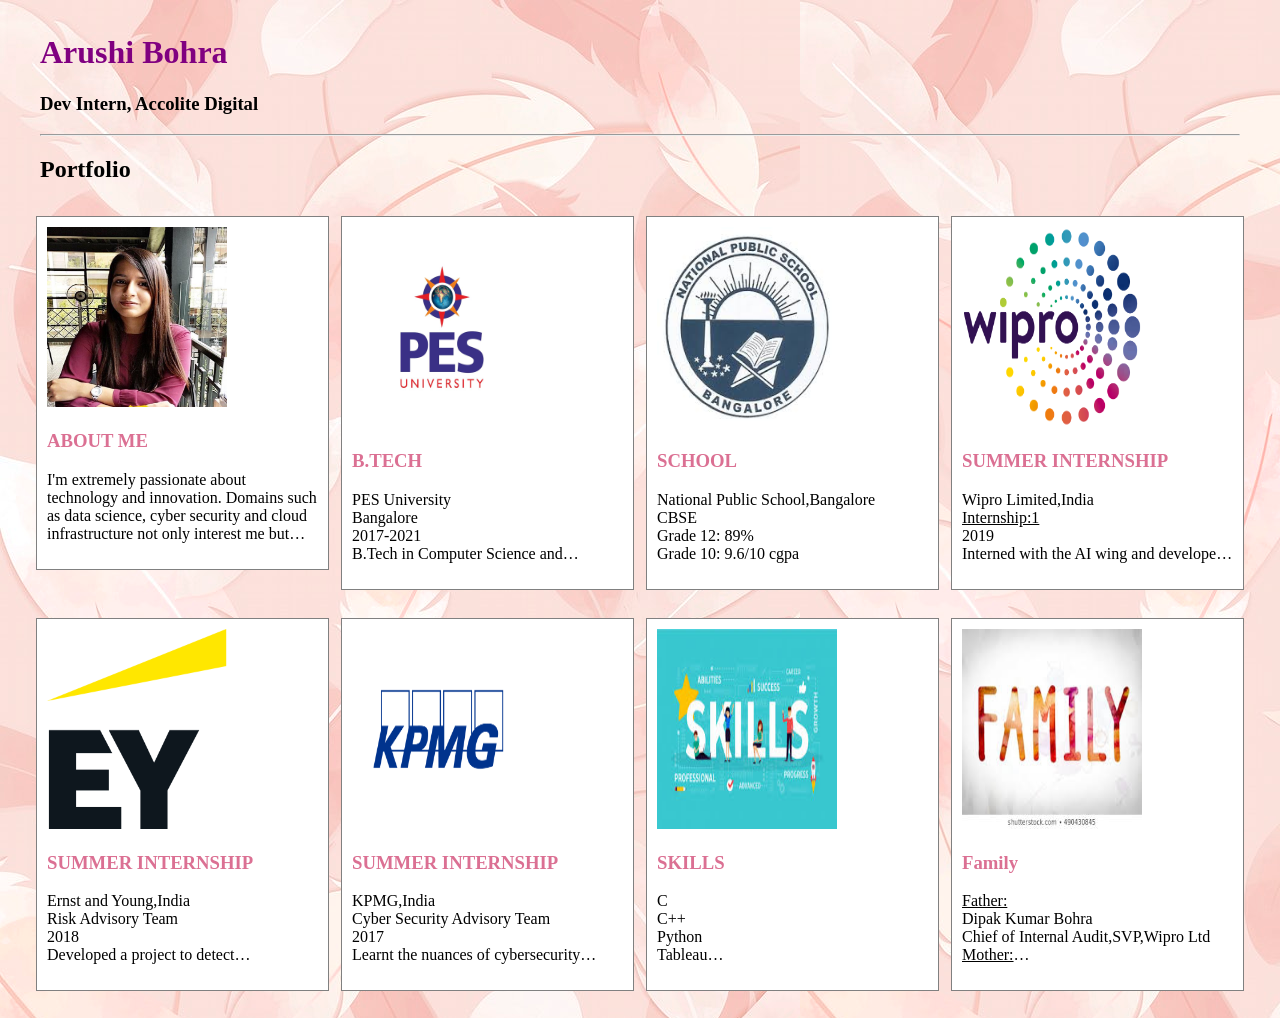
<file: html-css-afternoon/index.html>
<!DOCTYPE html> 
<html> 

<head> 
	<title> 
		Create a Portfolio Gallery 
		using HTML and CSS 
	</title> 
	
	<meta name="viewport"
        content="width=device-width, initial-scale=1"> 
        <meta charset="UTF-8">
        <link rel="icon" href="icon.jpg">
        <link rel="stylesheet" href="index.css">
</head> 

<body> 
	
	<!-- title and tag -->
	<div class="container"> 
		<h1>Arushi Bohra</h1> 
		<h3>Dev Intern, Accolite Digital</h3> 
		<hr> 

		<!-- Content of the body-->
		<h2>Portfolio</h2> 
		<div class="row"> 
			<div class="column"> 
				<div class="content"> 
					<img src= 
"pic1.JPG"
						alt="" width="180" height="180"> 
					<h3> 
						<a href="#">ABOUT ME</a> 
					</h3> 
					<p> 
                        I'm extremely passionate about technology
                        and innovation. Domains such as data science,
                        cyber security and cloud infrastructure not 
                        only interest me but drive me to learn and 
                        explore everyday. I'm 21 years old and with
                        a goal to achieve excellence.
					</p> 
				</div> 
			</div> 
			
			<div class="column"> 
				<div class="content"> 
					<img src= 
"pes.jpg"
						alt="" width="180" height="200"> 
					<h3> 
						<a href="#">B.TECH</a> 
					</h3> 
					
					<p> 
                        PES University
                        <br>Bangalore
                        <br>2017-2021
                        <br>B.Tech in Computer Science and Engineering
                        <br>Minor degree in Data Science

					</p> 
				</div> 
			</div> 
			
			<div class="column"> 
				<div class="content"> 
					<img src= 
"nps.jpeg"
						alt="" width="180" height="200"> 
					<h3> 
						<a href="#">SCHOOL</a> 
					</h3> 
					
					<p> 
						National Public School,Bangalore
						<br>CBSE
                        <br>Grade 12: 89%
                        <br>Grade 10: 9.6/10 cgpa
					</p> 
				</div> 
			</div> 
			
			<div class="column"> 
				<div class="content"> 
					<img src= 
"wipro.png"
						alt="" width="180" height="200" > 
					<h3> 
						<a href="#">SUMMER INTERNSHIP</a> 
					</h3> 
					
					<p> 
						Wipro Limited,India
                        <br><u>Internship:1</u>
                        <br>2019
                        <br>Interned with the AI wing and developed a strategy prediction product.
                        <br><u>Internship:2</u>
                        <br>2018
                        <br> Interned with the AI wing and developed a project to trasform HRSS using AI.

					</p> 
				</div> 
			</div> 
        </div> 
        <div class="row"> 
			<div class="column"> 
				<div class="content"> 
					<img src= 
"ey.png"
						alt="" width="180" height="200"> 
					<h3> 
						<a href="#">SUMMER INTERNSHIP</a> 
					</h3> 
					<p> 
                        Ernst and Young,India
                        <br>Risk Advisory Team
                        <br>2018
                        <br>Developed a project to detect 
                        <br>happiness index in various countries using machine learning and data science techniques.
					</p> 
				</div> 
			</div> 
			
			<div class="column"> 
				<div class="content"> 
					<img src= 
"kpmg.png"
						alt="" width="180" height="200"> 
					<h3> 
						<a href="#">SUMMER INTERNSHIP</a> 
					</h3> 
					
					<p> 
                        KPMG,India
                        <br>Cyber Security Advisory Team
                        <br>2017
                        <br>Learnt the nuances of cybersecurity <br>and did timed tasks to detect anomalies and provide mitigation strategies.
					</p> 
				</div> 
			</div> 
			
			<div class="column"> 
				<div class="content"> 
					<img src= 
"skills.jpeg"
						alt="" width="180" height="200"> 
					<h3> 
						<a href="#">SKILLS</a> 
					</h3> 
					
					<p> 
                        C
                        <br>C++
                        <br>Python
                        <br>Tableau
                        <br>Power BI
                        <br>MATLAB
                        <br>Web Development
					</p> 
				</div> 
			</div> 
			
			<div class="column"> 
				<div class="content"> 
					<img src= 
"family.jpeg"
						alt="" width="180" height="200"> 
					<h3> 
						<a href="#">Family</a> 
					</h3> 
					
					<p> 
                        <u>Father:</u>
                        <br>Dipak Kumar Bohra
                        <br>Chief of Internal Audit,SVP,Wipro Ltd
                        <br><u>Mother:</u>
                        <br>Anuradha Bohra
                        <br>Homemaker
                        <br><u>Sister:</u>
                        <br>Ansruta Bohra
                        <br>Currently studying in grade 10
					</p> 
				</div> 
			</div> 
		</div> 
	</div> 
</body> 

</html>
</file>
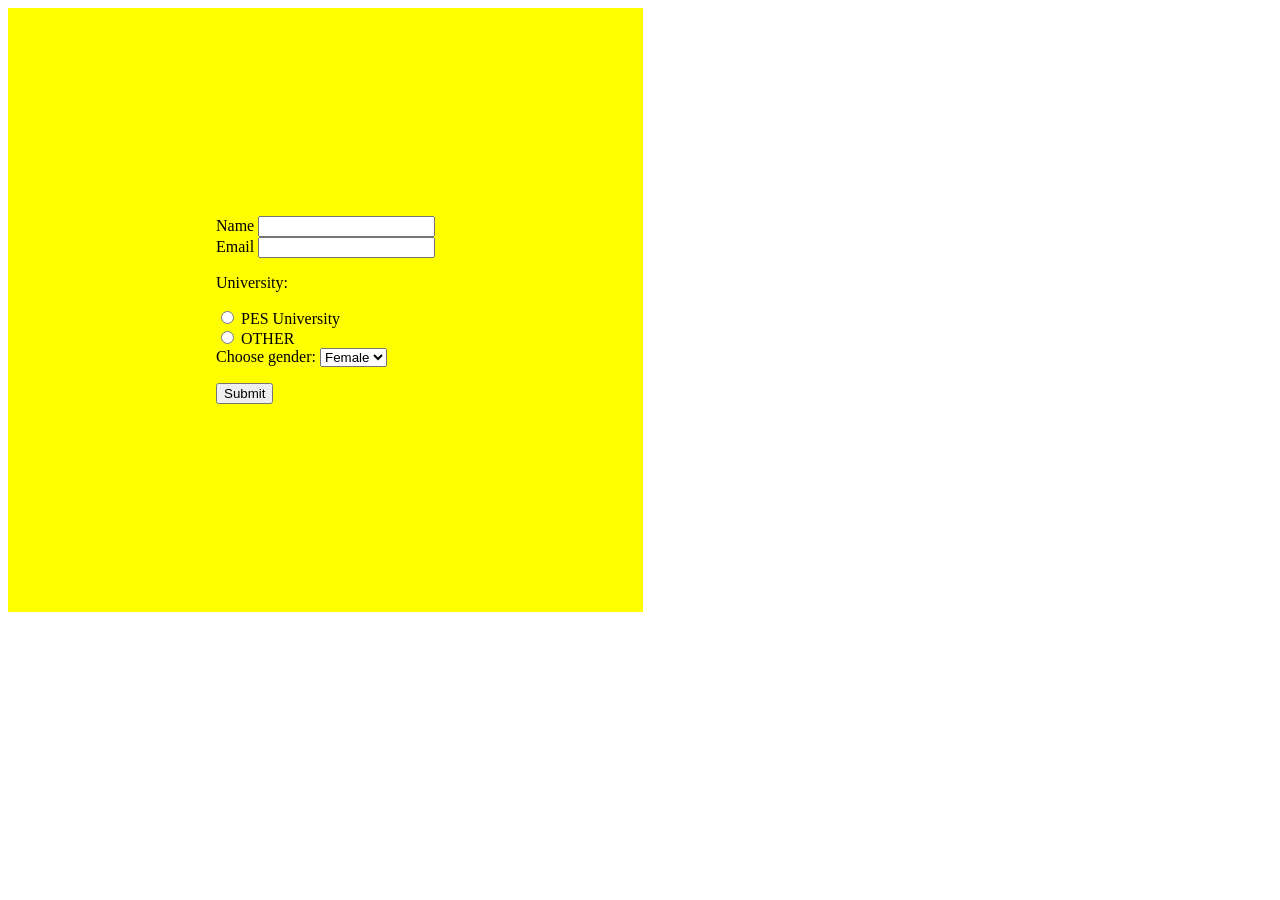
<file: js-1-morning/q5.html>
<!DOCTYPE html>
<html lang="en">
<head>
    <meta charset="UTF-8">
    <meta name="viewport" content="width=device-width, initial-scale=1.0">
    <title>Question:5</title>
   
</head>
<body>
   
    <div  style="display: flex; width: max-content;height: max-content;justify-content: center;padding: 13rem;background-color: yellow;">
    <form action="/" id="form" method="GET">
        <div>
             <div id="error"></div>
            <label for="name">Name</label>
            <input id="name" name="name" type="text">
            <br>
            <label for="Email">Email</label>
            <input id="email" name="email" type="email">
            <br>
            <p>University:</p>
            <input type="radio" name="university" value="PES University">
            <label for="male">PES University</label>
            <br>
            <input type="radio" name="university" value="OTHER">
            <label for="female">OTHER</label>
            <br>
            <label for="genders">Choose gender:</label>
            <select id="genders" name="genders">
                <option value="male">Female</option>u
                <option value="female">Male</option>
                <option value="other">Other</option>
            </select>
            <br>
            <div style="padding-top: 1rem;"> 
            <button type="submit" >Submit</button>
            </div>
        </div>
    </form>
</div>
    <script>
        const name =document.getElementById("name")
        const email =document.getElementById("email")
        const form=document.getElementById("form")
        const error=document.getElementById("error")
        const radiouniversity=document.getElementsByName("university")
        const gender=document.getElementById("genders")
        let radioResponse=false
        let radioResponseIndex=null
        form.addEventListener("submit",(e)=>{
            let message=[]
            let rightMessage=[]
            if(name.value===''||name.value==null)
            {
                message.push("Name Req")
            }else{
                rightMessage.push({"name":name.value})
            }
            if(email.value===''||email.value==null)
            {
                message.push("Email Req")
            }else{
                rightMessage.push({"email":email.value})
            }
            let i=0
            while(!radioResponse&& i<radiouniversity.length)
            {
                if (radiouniversity[i].checked)
                {
                    radioResponse = true
                    radioResponseIndex=i
                }
                i++
            }
            
            if(radioResponseIndex==null)
            {
                message.push("university Req")
                
            }
            else{
                rightMessage.push({"university":radiouniversity[radioResponseIndex].value})
            }
            rightMessage.push({"gender":gender.value})
            if(message.length>0)
            {
            e.preventDefault()
            alert(message.join(", "))
            }   
            else{
                    e.preventDefault()
                    alert("Done Check Console for Output :)")
                console.log(JSON.stringify(rightMessage))
                }
        })
    </script>
</body>
</html>
</file>
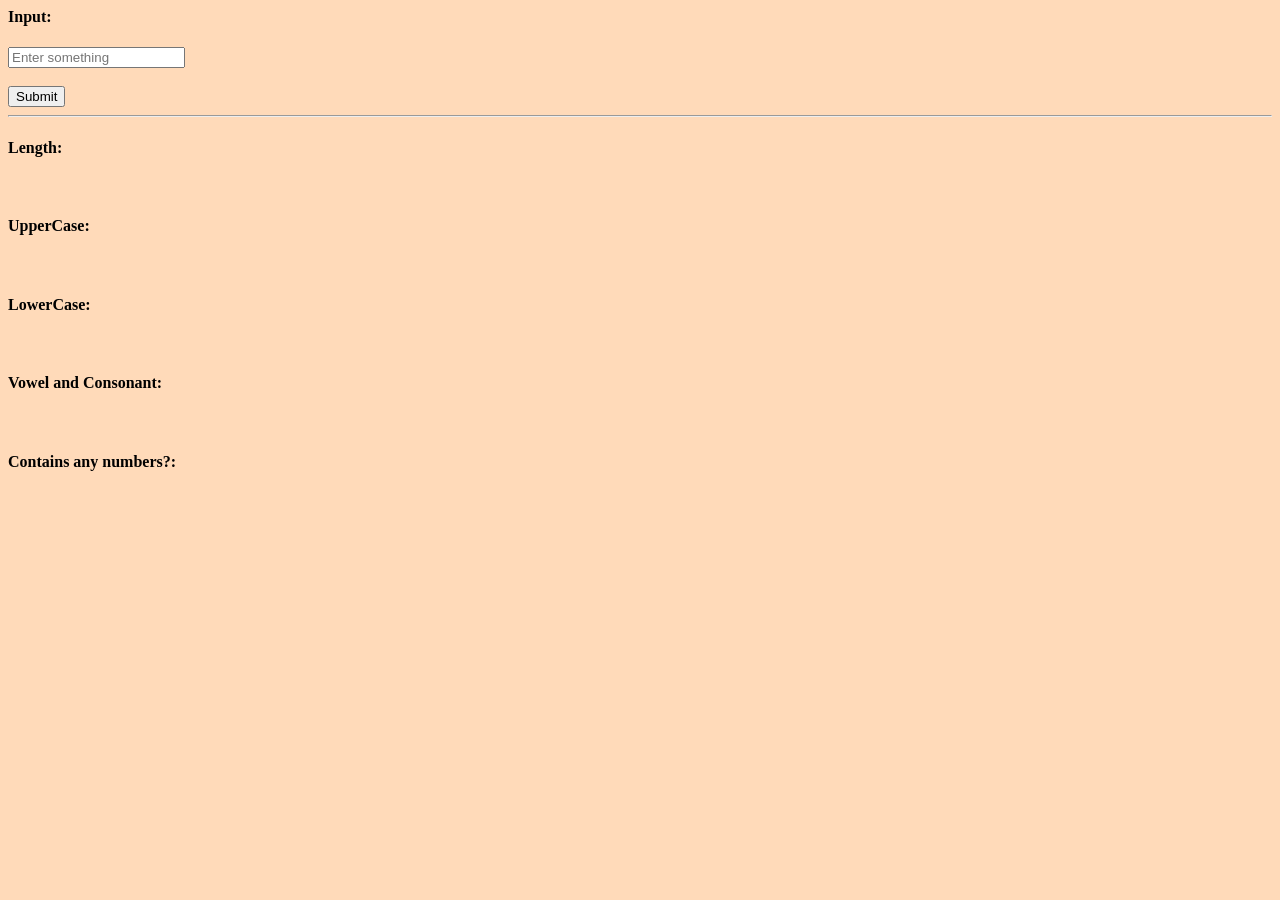
<file: javascript-2 evening/1/1.html>
<html>

<head>
    <title>1</title>
    <script src="func.js"></script>
</head>

<body bgcolor="peachpuff">
    <div>
        <h4>Input:</h4><input type="text" id="inputTxt" placeholder="Enter something">
    </div>
    <br>
    <button onclick="callFunction()">Submit</button>
    <hr>
    <h4>Length: <span id="length"></span></h4>
    <br>
    <h4>UpperCase: <span id="uc"></span></h4>
    <br>
    <h4>LowerCase: <span id="lc"></span></h4>
    <br>
    <h4>Vowel and Consonant: <span id="v"></span></h4>
    <br>
    <h4>Contains any numbers?: <span id="c"></span></h4>
    
</body>

</html>
</file>
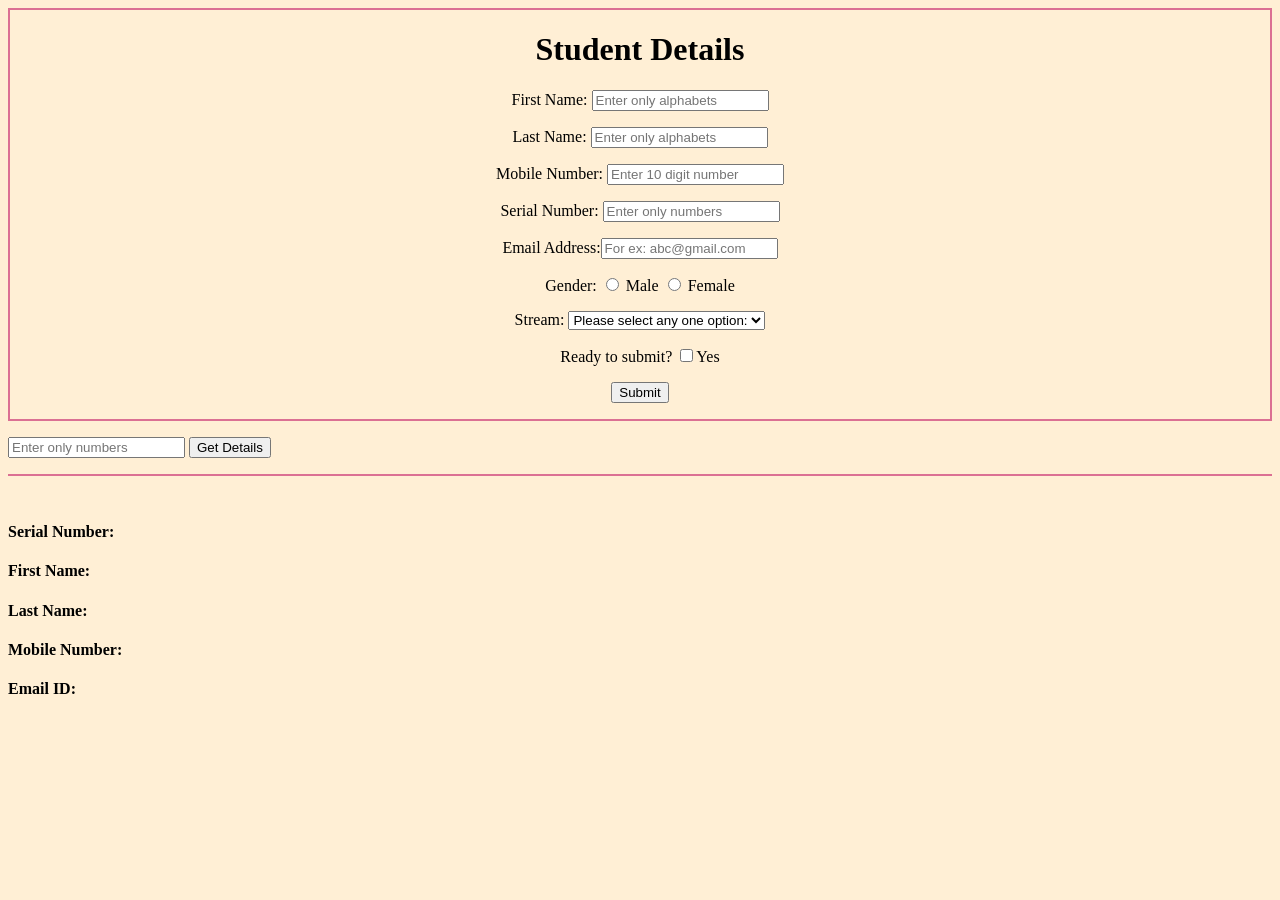
<file: javascript-2 evening/2/student.html>
<!DOCTYPE html>
<html lang="en">
<head>
    <meta charset="UTF-8">
    <meta name="viewport" content="width=device-width, initial-scale=1.0">
    <title>Student Details</title>
    <link rel="stylesheet" href="s1.css">
    <script type="text/javascript">
    
    class Student{

        constructor(fn,ln,roll,mob,email){
            this.firstName = fn;
            this.lastName = ln;
            this.rollno = roll;
            this.mob = mob;
            this.email = email;

        }

    }

    var studentObj = new Student();


function validateForm ()
{
    /*Using the object-form values*/
    var valid=true;
    var form = document.forms["Student_Details"]
    var firstName = form["First_Name"]
    var lastName = form["Last_Name"]
    var rollNumber = form["rollNumber"]
    var mobileNumber = form["MobileNumber"]
    var email = form["email"]
    var gender = form["gender"]
    var stream = form["stream"]
    var choice = form["choice"]

    if(firstName.value =="")
    {
        alert("Enter First Name!!!");
        valid=false;
    }
    if(lastName.value =="")
    {
        alert("Enter Last Name!!!");
        valid=false;
    }
    if(mobileNumber.value =="")
    {
        alert("Enter Mobile Number!!!");
        valid=false;
    }
    if(rollNumber.value =="")
    {
        alert("Enter Roll Number!!!");
        valid=false;
    }
    if(email.value == "")
    {   alert("Enter proper email address!!!");
        valid=false;
    }
    if((gender[0].checked==false) && (gender[1].checked==false))
    {
        alert('Please select Gender!!!');
        valid=false;
    }
    if(stream.selectedIndex==0)
    {
        alert('Enter stream details!!!');
        valid=false;
    }
    if(choice.checked==false){
        alert('Please agree to the conditions first!!!');
        valid=false;
    }
    if(valid==true){
        var firstName = document.getElementById("firstName").value;
        var lastName = document.getElementById("lastName").value;
        var mobileNumber = document.getElementById("mobileNumber").value;
        var email = document.getElementById("emailid").value;
        var rollNumber = document.getElementById("rollNumber").value;

        var temp = new Student(firstName, lastName, rollNumber, mobileNumber, email);
        studentObj = temp;

    
        document.getElementById("lengthFN").innerHTML = firstName;
        document.getElementById("lengthLN").innerHTML = lastName;
        document.getElementById("lengthMob").innerHTML = mobileNumber;
        document.getElementById("lengthEmail").innerHTML = email;
        document.getElementById("lengthNum").innerHTML = rollNumber;

        /*Use of IIF and console.log*/
        /*Automatically getting invoked and printing details on console*/
        (() =>{
            console.log(`The roll number is: ${rollNumber}`);
            console.log(`The fullname of student is: ${firstName}${lastName}`);
            console.log(`The mobile number is: ${mobileNumber}`);

        })();

        /*Demonstrating Closure*/
        var occupation= (()=> {
            var occu = prompt("Please enter your occupation", "Student");
            if(occu != null){
                document.getElementById("occ").innerHTML=" My Occupation is" + occu;
            }
        });
    }
}

function showDetails(){

    if(studentObj.rollno != rollNo.value || rollNo.value ==""){
        alert("Error: Either Rollno is blank or enter correct Rollno !!!");
        console.log(rollNo.value);
        console.log(studentObj.rollno);
    }
    else{
    det = "Details:";
    for(var x in studentObj){
        det += "\n" + studentObj[x];
    }
    alert(det);
}
}
    </script>
</head>
<body>
    <form name="Student_Details" method="post" action="" onsubmit="validateForm();return false">
        <h1> Student Details</h1>
        <p>First Name: <input type="text" id="firstName" name="First_Name" placeholder="Enter only alphabets" pattern="[a-zA-Z]+"></p>
        <p>Last Name: <input type="text" id="lastName" name="Last_Name" placeholder="Enter only alphabets" pattern="[a-zA-Z]+"></p>
        <p>Mobile Number: <input type="text" id="mobileNumber" name="MobileNumber" placeholder="Enter 10 digit number" pattern="[0-9]+" minlength="10" maxlength="10"></p>
        <p>Serial Number: <input type="text" id="rollNumber" name="rollNumber" placeholder="Enter only numbers" pattern="[0-9]+"></p>
        <p>Email Address:<input type="email" id="emailid" name="email" placeholder="For ex: abc@gmail.com" pattern="^[a-zA-Z0-9._]+@[a-zA-Z0-9._]+$"></p>
        <p>Gender: <input type="radio" id="gender" name="gender" value="Male"> Male
        <input type="radio" name="gender" value="Female"> Female</p>
        <p>Stream:
            <select name="stream">
                <option value="">Please select any one option:</option>
                <option value="PCM">PCM</option>
                <option value="PCB">PCB</option>
                <option value="Commerce">Commerce</option>
                <option value="Arts">Arts</option>
            </select></p>
        <p>Ready to submit?
            <input type="checkbox" name="choice" value="Yes">Yes</input>

        </p>
        <p><input type="submit" name="send" value="Submit"></p>
    </form>
    <p id = "getPara"><input type="text" id="rollNo" name="rollNumber" placeholder="Enter only numbers" pattern="[0-9]+">
        <input type = "button" id = "roll" value="Get Details" onclick = "showDetails()" ></p>
    <hr>
    <br>
    <h4>Serial Number: <span id = "lengthNum"></span></h4>
    <h4>First Name: <span id = "lengthFN"></span></h4>
    <h4>Last Name: <span id = "lengthLN"></span></h4>
    <h4>Mobile Number: <span id = "lengthMob"></span></h4>
    <h4>Email ID: <span id = "lengthEmail"></span></h4>
    <p id="occ"></p>

</body>
</html>
</file>
<file: html-css-afternoon/index.css>
/* wildcard styling */
	* { 
		box-sizing: border-box; 
	} 
	
	/* padding for whole body */
	body { 
        padding: 5px; 
        background-image: url('bg.jpg');
	} 
	
	/* styling body */
	.container { 
		max-width: 1200px; 
		margin: auto; 
	} 
	
	h1 { 
		color: purple; 
	} 
	
	/* anchor tag decoration */
	a { 
		text-decoration: none; 
		color:palevioletred; 
	} 
	
	a:hover { 
		color:lightblue; 
	} 
	
	/* paragraph tga decoration */
	p { 
		display: -webkit-box; 
		-webkit-box-orient: vertical; 
		-webkit-line-clamp: 4; 
		overflow: scroll; 

	} 
	
	/* row and column decoration */
	.row { 
		margin: 0px -18px; 
		padding: 8px; 
	} 
	
	.row > .column { 
		padding: 6px; 
	} 
	
	.column { 
		float: left; 
		width: 25%; 
	} 
	
	.row:after { 
		content: ""; 
		display: table; 
		clear: both; 
	} 
	
	/* content decoration */
	.content { 
		background-color:white; 
		padding: 10px; 
		border: 1px solid gray; 
	} 
	
	/* window size 850 width set */
	@media screen and (max-width: 850px) { 
		.column { 
			width: 50%; 
		} 
	} 

	/* window size 400 width set */
	@media screen and (max-width: 400px) { 
		.column { 
			width: 100%; 
		} 
	}
</file>
<file: javascript-2 evening/2/s1.css>
form { 
    margin: 0 auto; 
    text-align: center;
    border: 2px solid palevioletred;

    
    }
body {background-color: papayawhip;}
hr{
    border: 1px solid palevioletred;
  }
</file>
